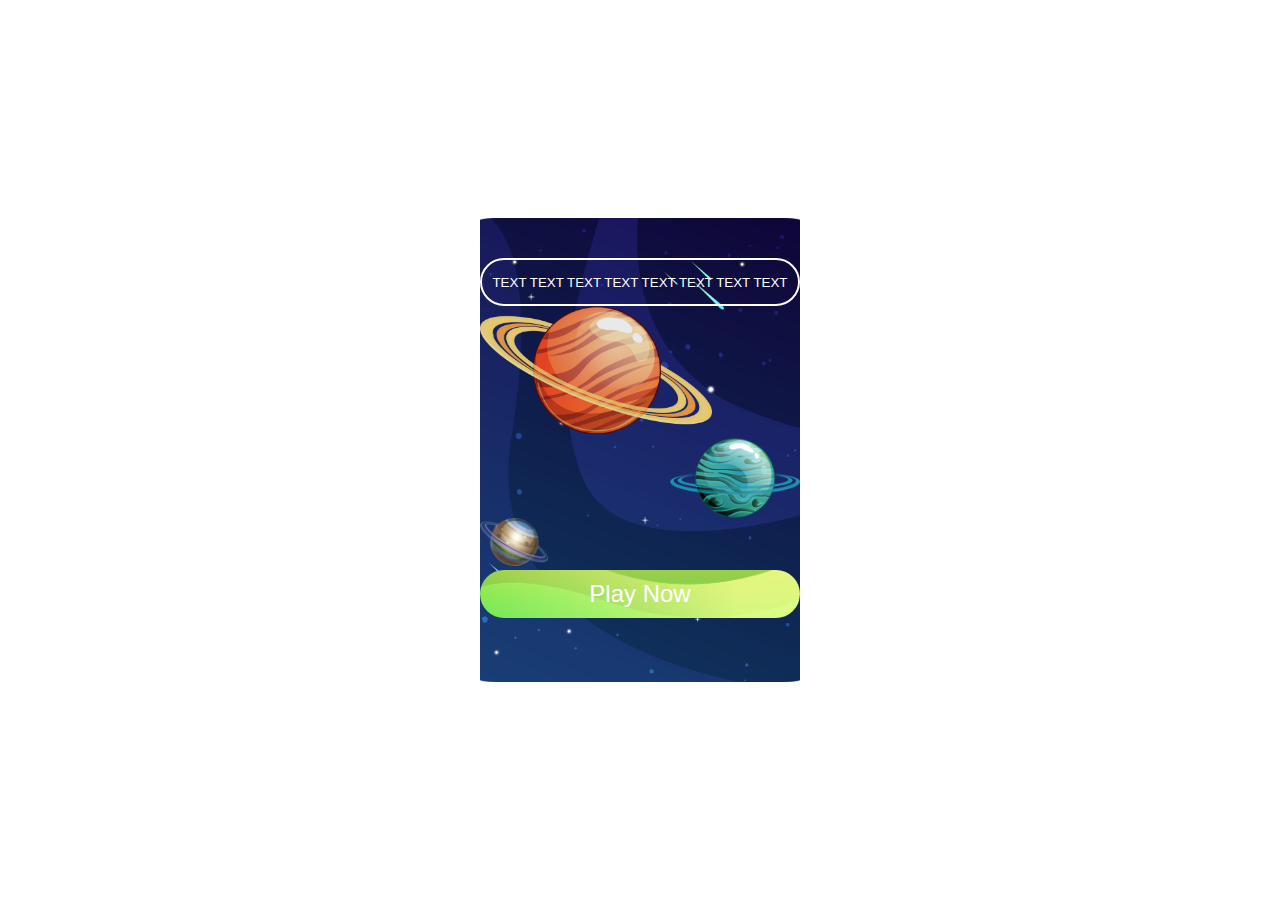
<file: index.html>
<!DOCTYPE html>
<html lang="en">
  <head>
    <meta charset="UTF-8" />
    <meta http-equiv="X-UA-Compatible" content="IE=edge" />
    <meta name="viewport" content="width=device-width, initial-scale=1.0" />
    <!-- <script
      type="text/javascript"
      src="https://tpc.googlesyndication.com/pagead/gadgets/html5/api/exitapi.js"
    ></script> -->
    <script
      type="text/javascript"
      src="https://tpc.googlesyndication.com/pagead/gadgets/html5/api/exitapi.js"
    ></script>
    <title>Document</title>
    <link rel="stylesheet" href="index.css">
  </head>
  <body>
    <div class="main">
        <div class="upper">
            <button >
                TEXT TEXT TEXT TEXT TEXT TEXT TEXT TEXT
            </button>
        </div>
        <!-- <div class="clickable">
            <img src="" alt="">
            <img src="" alt="">
        </div> -->
        <div class="image60">
            <img src="./images/image 60.png" alt="">
        </div>
        <div class="image61">
            <img src="./images/image 61.png" alt="">
        </div>
        <div class="image196">
            <img src="./images/image 196.png" alt="">
        </div>
        <div>
            <!-- <img src="./images/button.png" alt=""> -->
            <button class="play">Play Now</button>
        </div>
    </div>
  </body>
</html>
</file>
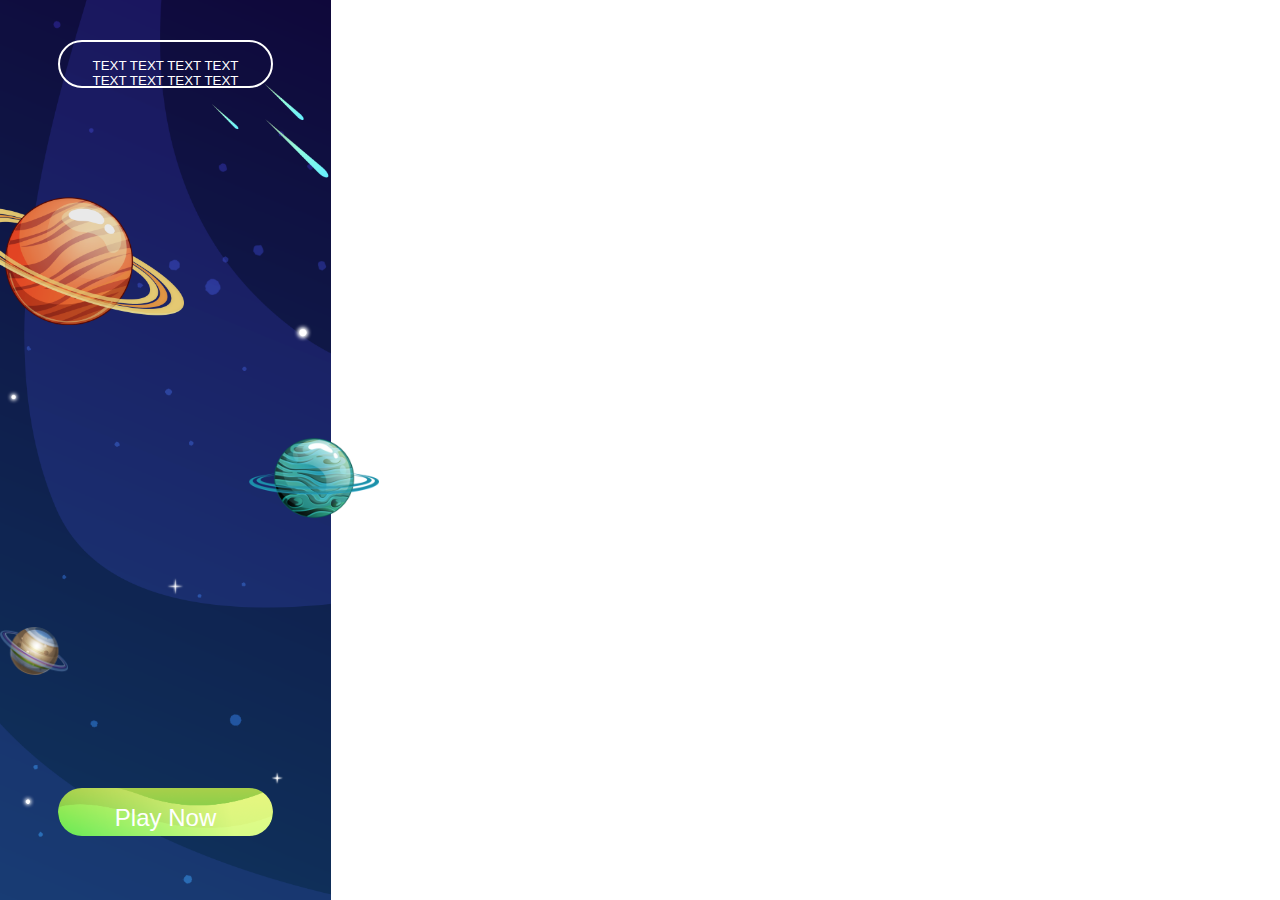
<file: finalmap/index.html>
<!DOCTYPE html>
<html lang="en">
  <head>
    <meta charset="UTF-8" />
    <meta http-equiv="X-UA-Compatible" content="IE=edge" />
    <meta name="viewport" content="width=device-width, initial-scale=1.0" />
    <script
      type="text/javascript"
      src="https://tpc.googlesyndication.com/pagead/gadgets/html5/api/exitapi.js"
    ></script>
    <script
      type="text/javascript"
      src="https://tpc.googlesyndication.com/pagead/gadgets/html5/api/exitapi.js"
    ></script>
    <title>Final Map</title>
    <link rel="stylesheet" href="style.css">
    <script src="./script.js"></script>
  </head>
  <body>
    <div class="main">
        <div class="upper">
            <button >
                TEXT TEXT TEXT TEXT TEXT TEXT TEXT TEXT
            </button>
        </div>
        <div class="image60">
            <img src="../images/image 60.png" alt="">
        </div>
        <div class="image61">
            <img src="../images/image 61.png" alt="">
        </div>
        <div class="image196">
            <img src="../images/image 196.png" alt="">
        </div>
        <div class="playnow">
            <button class="play"><a href="https://www.apple.com/app-store/">Play Now</a></button>
        </div>
    </div>
  </body>
</html>
</file>
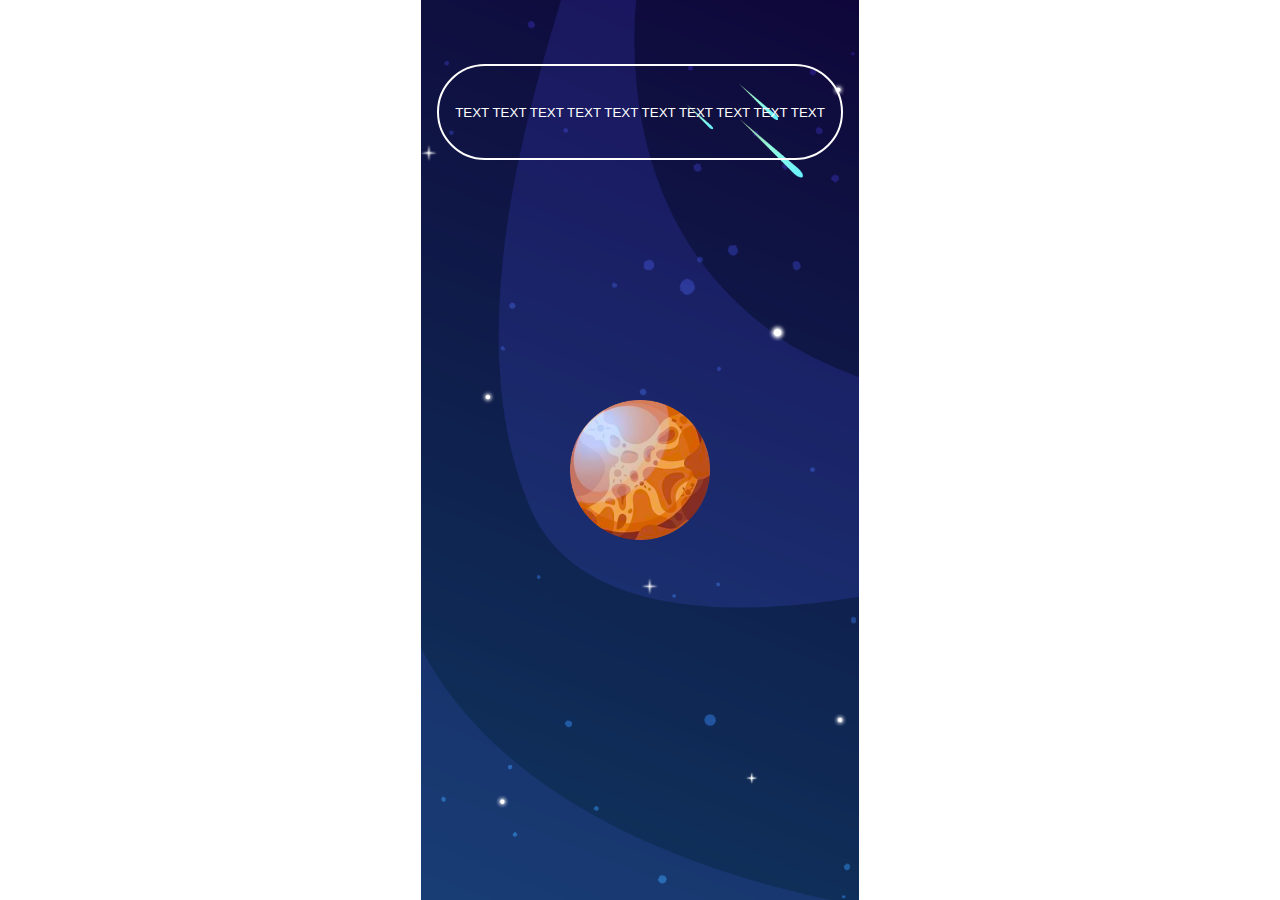
<file: Game/index.html>
<!DOCTYPE html>
<html lang="en">
  <head>
    <meta charset="UTF-8" />
    <meta http-equiv="X-UA-Compatible" content="IE=edge" />
    <meta name="viewport" content="width=device-width, initial-scale=1.0" />
    <title>Game</title>
    <link rel="stylesheet" href="./style.css">
    <script
    type="text/javascript"
    src="https://tpc.googlesyndication.com/pagead/gadgets/html5/api/exitapi.js"
  ></script>
    <script src="./script.js" defer></script>

  </head>
  <body>
    <div class="main">
        <div class="button">
            <button>
                TEXT  TEXT  TEXT  TEXT  TEXT  TEXT  TEXT  TEXT  TEXT  TEXT
            </button>
        </div>
        <div class="images">
            <img id="ellipse" src="../images/02.png" alt="" />
            <img id="bang1" src="../images/Bang/01.png" alt="" />
            <img id="bang2" src="../images/Bang/02.png" alt="" />
            <img id="bang3" src="../images/Bang/03.png" alt="" />
        </div>
    </div>
   
  </body>
</html>
</file>
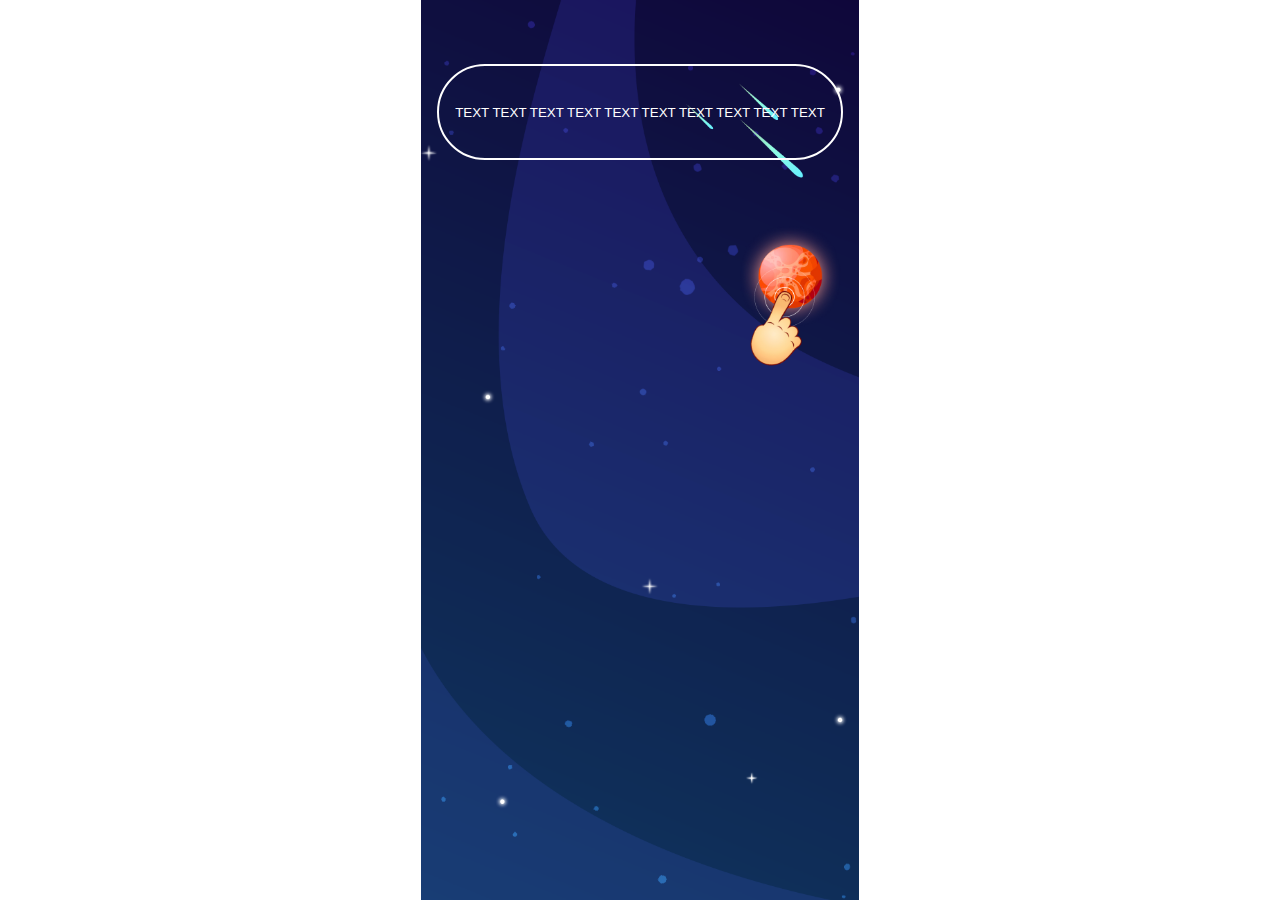
<file: tutorial/index.html>
<!DOCTYPE html>
<html lang="en">
  <head>
    <meta charset="UTF-8" />
    <meta http-equiv="X-UA-Compatible" content="IE=edge" />
    <meta name="viewport" content="width=device-width, initial-scale=1.0" />
    <title>Tutorial</title>
    <link rel="stylesheet" href="./style.css">
    <script
    type="text/javascript"
    src="https://tpc.googlesyndication.com/pagead/gadgets/html5/api/exitapi.js"
  ></script>
    <script src="./script.js" defer></script>

  </head>
  <body>
    <div class="main">
        <div class="button">
            <button>
                TEXT  TEXT  TEXT  TEXT  TEXT  TEXT  TEXT  TEXT  TEXT  TEXT
            </button>
        </div>
        <div class="images">
            <img id="finger" src="../images/Group 484.png" alt="" />
            <img id="bang1" src="../images/Bang/01.png" alt="" />
            <img id="bang2" src="../images/Bang/02.png" alt="" />
        </div>
    </div>
   
  </body>
</html>
</file>
<file: index.css>
*{
    margin: 0;
    padding: 0;
    box-sizing: border-box;
}
body{
    height: 100vh;
    /* width: 100vw; */
    background-repeat: no-repeat;
    overflow: hidden;
    display: flex;
    align-items: center;
    justify-content: center;
}
.main{
    display: flex;
    flex-direction: column;
    justify-content: space-between;
    background-image: url(./images/bg.png);
    background-size: cover;
    background-position: center;
}
.upper{
    width: 100%;
    margin-top: 2.5rem;
}
button{
    background-color: transparent;
    color: #fff;
    height: 3rem;
    width: 20rem;
    border: 2px solid #fff;
    border-radius: 50px;
}
.image60 img{
    height: 8rem;
/* translate: -5rem; */
}

.image61{
    display: flex;
    justify-content: flex-end;
    /* border: 1px solid red; */
}
.image61 img{
    /* translate: 4.5rem; */
    height: 5rem;
}
.image196 img{
    /* width: 2rem; */
    height: 3rem;
}

.play{
    background-image: url(./images/button.png);
    background-size: cover;
    background-position: center;
    margin-bottom: 4rem;
    border: none;
    font-size: 1.5rem;
}

@media only screen and (max-width: 600px) {
    body {
       display: block;
    }
    .main{
        overflow-x: hidden;

    }
  }
</file>
<file: finalmap/style.css>
*{
    margin: 0;
    padding: 0;
    box-sizing: border-box;
}
body{
    height: 100vh;
    background-repeat: no-repeat;
    overflow: hidden;
    display: flex;
    align-items: center;
    justify-content: space-between;
}
.main{
    display: flex;
    flex-direction: column;
    justify-content: space-between;
    background-image: url(../images/bg.png);
    background-size: cover;
    background-position: center;
height: 100vh;

}
.upper{
    width: 100%;
    margin-top: 2.5rem;
}
.playnow,.upper{
    display: flex;
    align-items: center;
    justify-content: center;
}
button{
    background-color: transparent;
    color: #fff;
    height: 3rem;
    padding: 1rem;
    width: 65%;
    border: 2px solid #fff;
    border-radius: 50px;
}
button a{
    text-decoration: none;
    color: #fff;
}
.image60 img{
    height: 8rem;
    /* top: 0; */
translate: -3rem;
}

.image61{
    display: flex;
    justify-content: flex-end;
    /* border: 1px solid red; */
    top: 0;
}
.image61 img{
    translate: 3rem;
    height: 5rem;
}
.image196 img{
    /* width: 2rem; */
    height: 3rem;
}

.play{
    background-image: url(../images/button.png);
    background-size: cover;
    background-position: center;
    margin-bottom: 4rem;
    border: none;
    font-size: 1.5rem;
}

@media only screen and (max-width: 600px) {
    body {
       display: block;
    }
    .main{
        overflow-x: hidden;
    }
    button{
        align-self: center;
        /* width: 60%; */
        height: 5.5rem;
    }
  
  }
</file>
<file: Game/style.css>
* {
    padding: 0;
    margin: 0;
    box-sizing: border-box;
  }
  body,
  .main,
  .images {
    display: flex;
  }
  body {
    justify-content: center;
    align-items: center;
  }
  
  .main {
    height: 100vh;
    flex-direction: column;
    background-image: url(../images/bg.png);
    background-size: cover;
    background-position: center;
    background-repeat: no-repeat;
  }
  .button,.images{
      padding: 0 1rem;
  }
  .images {
    justify-content: center;
    margin-top: 15rem;
  }
  img{
    height: 140px;
  }
  button {
    color: #fff;
    background-color: transparent;
    border: 2px solid #fff;
    height: 6rem;
    padding: 1rem;
    border-radius: 50px;
    margin-top:4rem;
  }
  #bang1 {
    display: none;
  }
  #bang2 {
    display: none;
  }
  #bang3{
    display: none;
  }
  @media only screen and (max-width: 600px) {
      body{
          display: block;
      }
  }
</file>
<file: tutorial/style.css>
* {
  padding: 0;
  margin: 0;
  box-sizing: border-box;
}
body,
.main,
.images {
  display: flex;
}
body {
  justify-content: center;
  align-items: center;
}

.main {
  height: 100vh;
  flex-direction: column;
  background-image: url(../images/bg.png);
  background-size: cover;
  background-position: center;
  background-repeat: no-repeat;
}
.button,.images{
    padding: 0 1rem;
}
.images {
  justify-content: flex-end;
}
img{
  height: 150px;
}
button {
  color: #fff;
  background-color: transparent;
  border: 2px solid #fff;
  height: 6rem;
  padding: 1rem;
  border-radius: 50px;
  margin:4rem 0 4rem;
}
#bang1 {
  display: none;
}
#bang2 {
  display: none;
}
@media only screen and (max-width: 600px) {
    body{
        display: block;
    }
}
</file>
